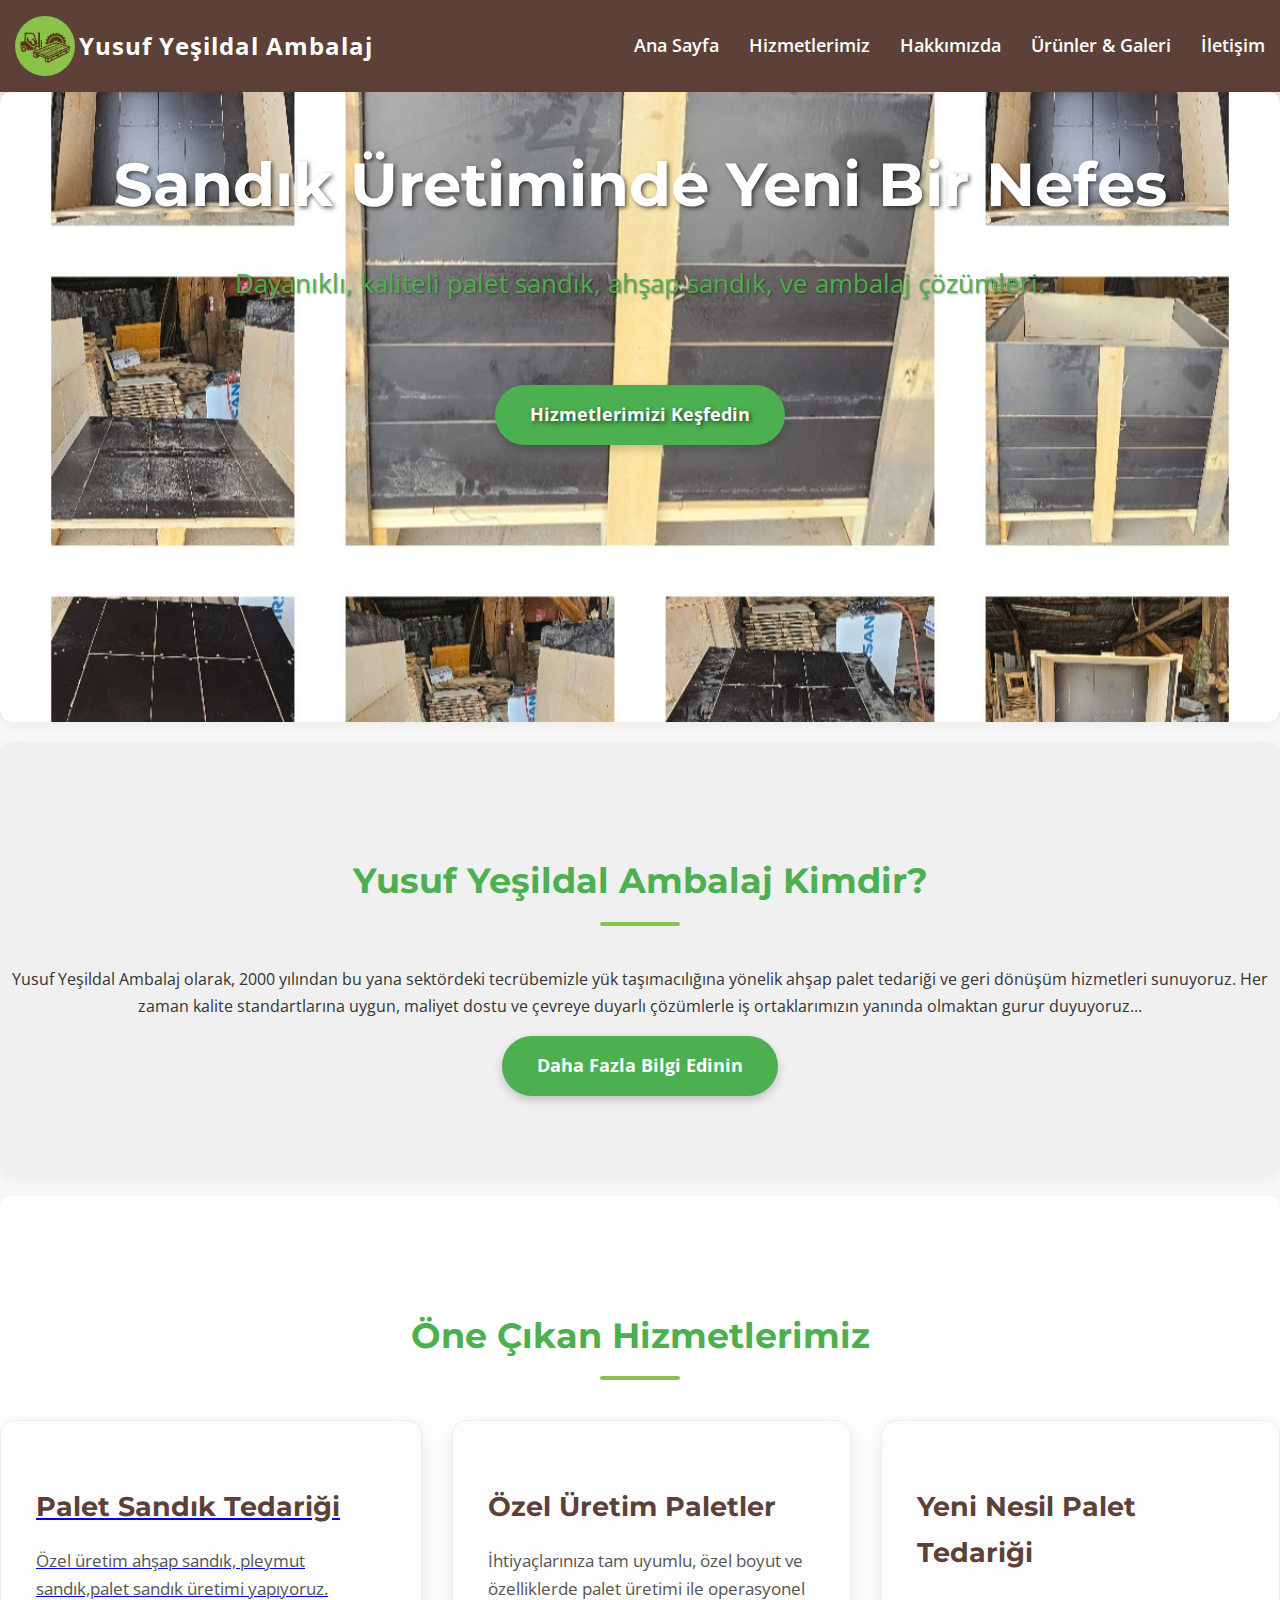
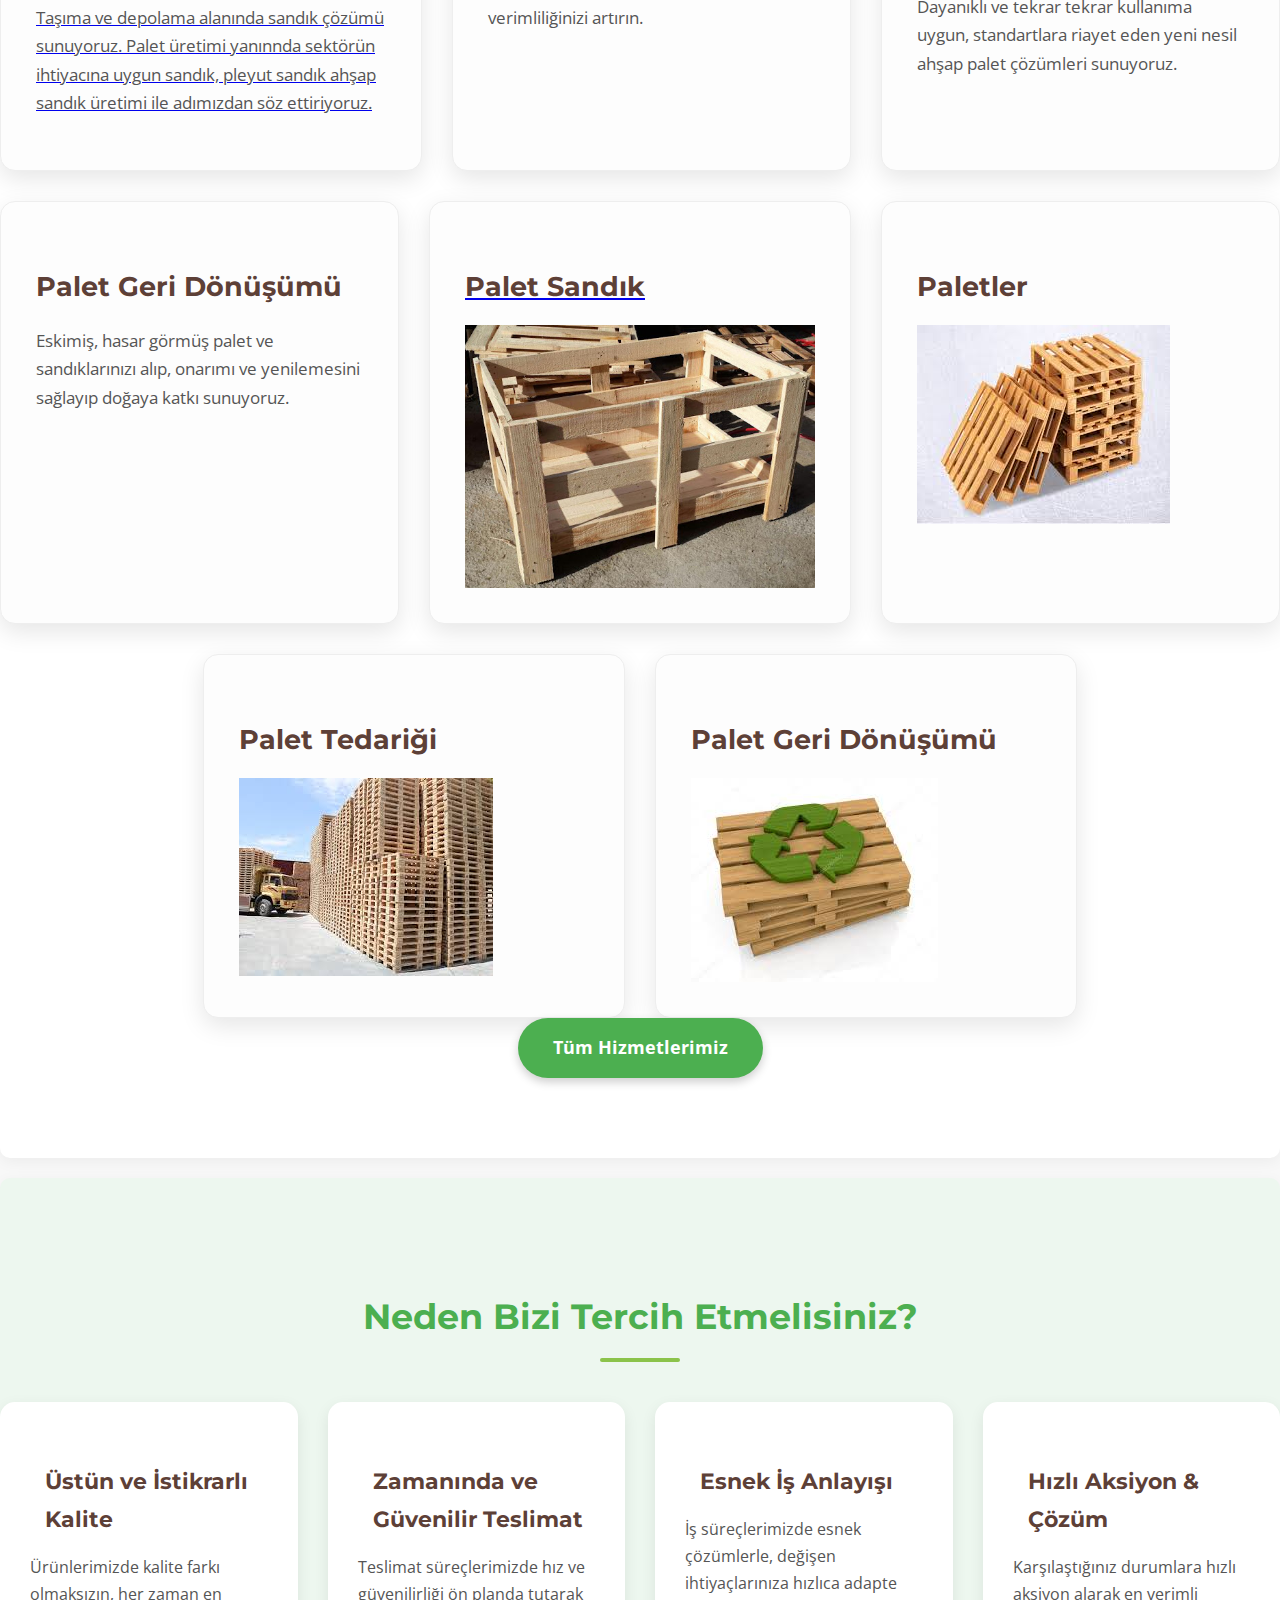
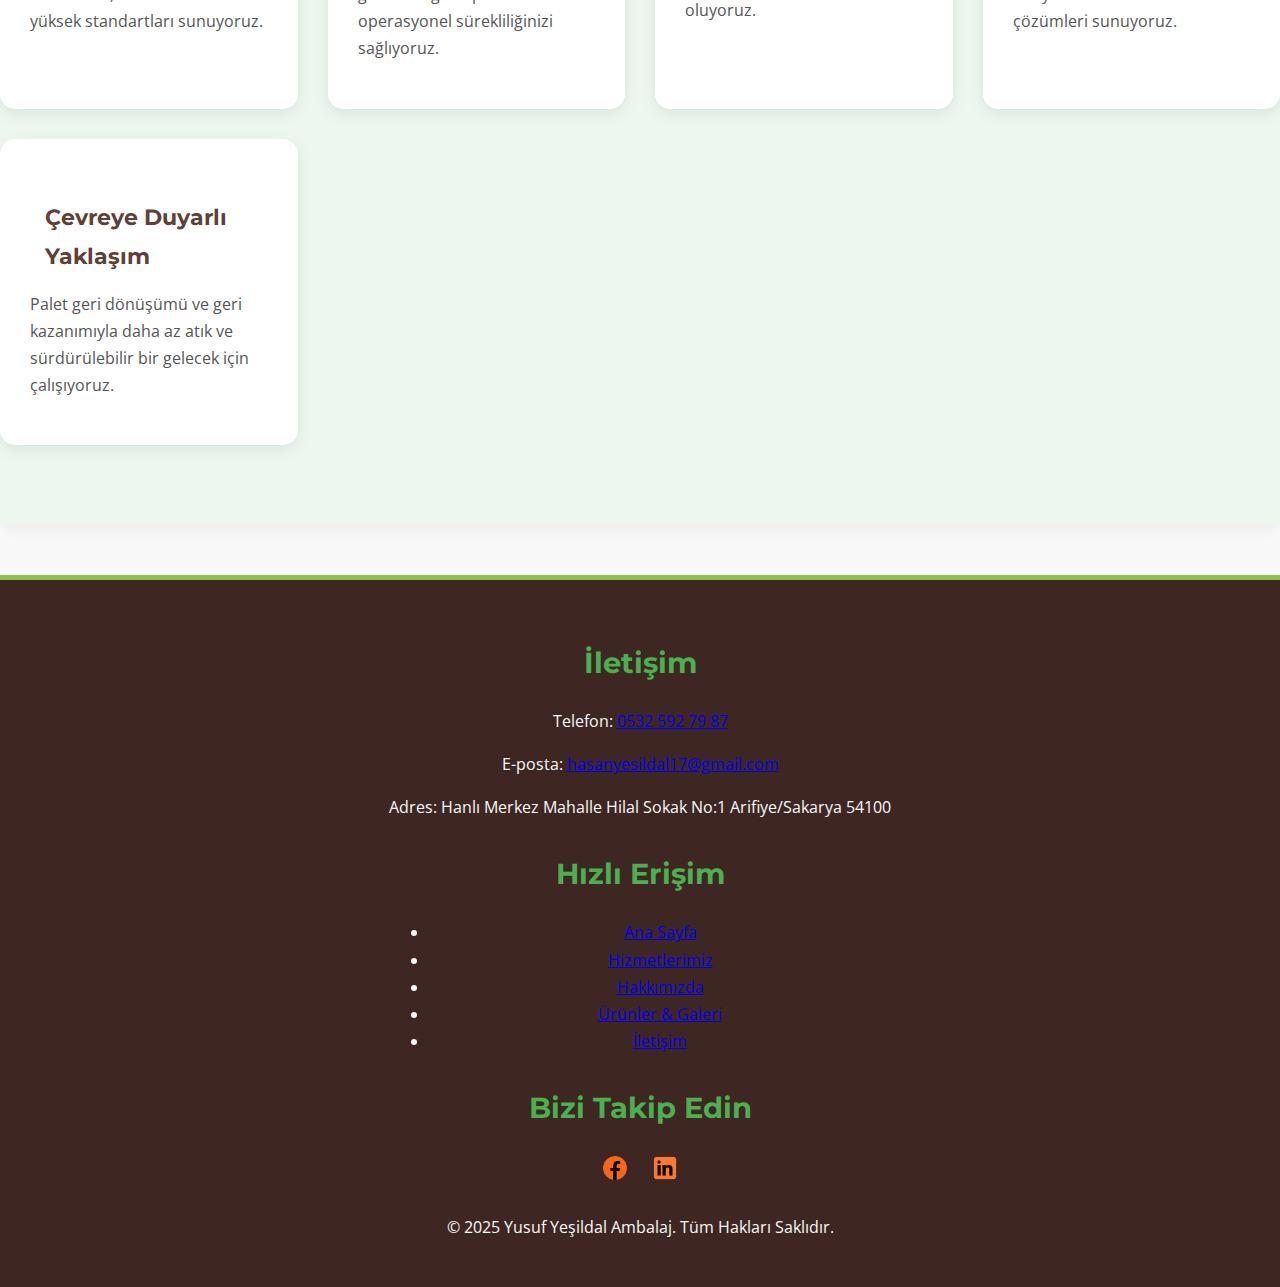
<file: index.html>
<!DOCTYPE html>
<html lang="tr">
<head>
    <meta charset="UTF-8">
    <meta name="viewport" content="width=device-width, initial-scale=1.0">
    <title>Yusuf Yeşildal Ambalaj - Yüksek Kaliteli Palet Çözümleri</title>
    <meta name="description" content="Yüksek kaliteli palet, palet sandık, ambalaj çözümleri. Sakaraya ve çevre illerde işletmelere teslim kaliteli palet,palet sandık ve ambalaj üretimi ve teslimi.">

    <!-- Favicon -->
    <link rel="icon" href="favicon.ico" type="image/x-icon">


    <!-- Structured Data for Logo (Google için) -->
    <script type="application/ld+json">
    {
      "@context": "https://schema.org",
      "@type": "Organization",
      "name": "Yusuf Yeşildal Ambalaj",
      "url": "https://www.yusufyesildalambalaj.com.tr",
      "logo": "https://www.yusufyesildalambalaj.com.tr/images/logoo.png"
    }
    </script>

    <link rel="stylesheet" href="style.css">
    <link rel="canonical" href="https://yusufyesildalambalaj.com.tr/" />
    <link rel="preconnect" href="https://fonts.googleapis.com">
    <link rel="preconnect" href="https://fonts.gstatic.com" crossorigin>
    <link href="https://fonts.googleapis.com/css2?family=Montserrat:wght@600;700&family=Open+Sans:wght@400;600&display=swap" rel="stylesheet">
    <link rel="stylesheet" href="https://cdnjs.cloudflare.com/ajax/libs/font-awesome/6.5.2/css/all.min.css" integrity="sha512-SnH5WK+bZxgPHs44uWIX+LLJAJ9/2PkPKZ5QiAj6Ta86w+fsb2TkcmfRyVX3pBnMFcV7oQPJkl9QevSCWr3W6A==" crossorigin="anonymous" referrerpolicy="no-referrer" />
</head>
<body>

<header>
    <div class="logo">
        <a href="index.html">
            <img src="images/logoo.png" alt="Yusuf Yeşildal Ambalaj Logo" class="header-logo"> 
            Yusuf Yeşildal Ambalaj
        </a>
    </div>

    <div class="menu-toggle" id="mobile-menu">
        <i class="fas fa-bars"></i>
    </div>

    <nav id="main-nav">
        <ul>
            <li><a href="index.html">Ana Sayfa</a></li>
            <li><a href="services.html">Hizmetlerimiz</a></li>
            <li><a href="about.html">Hakkımızda</a></li>
            <li><a href="gallery.html">Ürünler & Galeri</a></li>
            <li><a href="contact.html">İletişim</a></li>
        </ul>
    </nav>
</header>

<main>
    <section id="hero">
        <h1>Sandık Üretiminde Yeni Bir Nefes </h1>
        <img src="images/kolaj.jpg" alt="Yusuf Yeşildal Amabalaj Arka Plan" class="hero-background-image">
        <p>Dayanıklı, kaliteli palet sandık, ahşap sandık, ve ambalaj çözümleri.</p>
        <a href="services.html" class="button">Hizmetlerimizi Keşfedin</a>
    </section>

    <section id="about-us-preview">
        <h2>Yusuf Yeşildal Ambalaj Kimdir?</h2>
        <p>Yusuf Yeşildal Ambalaj olarak, 2000 yılından bu yana sektördeki tecrübemizle yük taşımacılığına yönelik ahşap palet tedariği ve geri dönüşüm hizmetleri sunuyoruz. Her zaman kalite standartlarına uygun, maliyet dostu ve çevreye duyarlı çözümlerle iş ortaklarımızın yanında olmaktan gurur duyuyoruz...</p>
        <a href="about.html" class="button">Daha Fazla Bilgi Edinin</a>
    </section>

    <section id="featured-services">
        <h2>Öne Çıkan Hizmetlerimiz</h2>
        <div class="service-cards">
            <a href="palet-sandik.html" class="gallery-item-link">
            <div class="card">
                <h3>Palet Sandık Tedariği</h3>
                <p>Özel üretim ahşap sandık, pleymut sandık,palet sandık üretimi yapıyoruz. Taşıma ve depolama alanında sandık çözümü sunuyoruz. Palet üretimi yanınnda sektörün ihtiyacına uygun sandık, pleyut sandık ahşap sandık üretimi ile adımızdan söz ettiriyoruz.</p>
            </div>
            </a>
            <div class="card">
                <h3>Özel Üretim Paletler</h3>
                <p>İhtiyaçlarınıza tam uyumlu, özel boyut ve özelliklerde palet üretimi ile operasyonel verimliliğinizi artırın.</p>
            </div>
            <div class="card">
                <h3>Yeni Nesil Palet Tedariği</h3>
                <p>Dayanıklı ve tekrar tekrar kullanıma uygun, standartlara riayet eden yeni nesil ahşap palet çözümleri sunuyoruz.</p>
            </div>
            <div class="card">
                <h3>Palet Geri Dönüşümü</h3>
                <p>Eskimiş, hasar görmüş palet ve sandıklarınızı alıp, onarımı ve yenilemesini sağlayıp doğaya katkı sunuyoruz.</p>
            </div>
            <a href="palet-sandik.html" class="gallery-item-link">
            <div class="card">
                <h3>Palet Sandık</h3>
                <img src="images/sandik.jpg" alt=" Ahşap Palet Sandık">
            </div>
            </a>
            <div class="card">
                <h3>Paletler</h3>
                <img src="images/ozel-uretim-palet.jpeg" alt="Özel Üretim Paletler">
            </div>
            <div class="card">
                <h3>Palet Tedariği</h3>
                <img src="images/tasima.jpeg" alt="Palet Tedariği">
            </div>
            <div class="card">
                <h3>Palet Geri Dönüşümü</h3>
                <img src="images/atik-yonetim.jpeg" alt="Palet Geri Dönüşümü">
            </div>
        </div>
        <a href="services.html" class="button">Tüm Hizmetlerimiz</a>
    </section>

    <section id="our-difference">
        <h2>Neden Bizi Tercih Etmelisiniz?</h2>
        <div class="difference-points">
            <div class="point-card">
                <h4><i class="fas fa-award"></i>Üstün ve İstikrarlı Kalite</h4>
                <p>Ürünlerimizde kalite farkı olmaksızın, her zaman en yüksek standartları sunuyoruz.</p>
            </div>
            <div class="point-card">
                <h4><i class="fas fa-truck-fast"></i>Zamanında ve Güvenilir Teslimat</h4>
                <p>Teslimat süreçlerimizde hız ve güvenilirliği ön planda tutarak operasyonel sürekliliğinizi sağlıyoruz.</p>
            </div>
            <div class="point-card">
                <h4><i class="fas fa-handshake"></i>Esnek İş Anlayışı</h4>
                <p>İş süreçlerimizde esnek çözümlerle, değişen ihtiyaçlarınıza hızlıca adapte oluyoruz.</p>
            </div>
            <div class="point-card">
                <h4><i class="fas fa-lightbulb"></i>Hızlı Aksiyon & Çözüm</h4>
                <p>Karşılaştığınız durumlara hızlı aksiyon alarak en verimli çözümleri sunuyoruz.</p>
            </div>
            <div class="point-card">
                <h4><i class="fas fa-leaf"></i>Çevreye Duyarlı Yaklaşım</h4>
                <p>Palet geri dönüşümü ve geri kazanımıyla daha az atık ve sürdürülebilir bir gelecek için çalışıyoruz.</p>
            </div>
        </div>
    </section>
</main>

<footer>
    <div class="footer-content">
        <div class="footer-section footer-contact">
            <h3>İletişim</h3>
            <p><i class="fas fa-phone-alt"></i> Telefon: <a href="tel:+905325927987">0532 592 79 87</a></p>
            <p><i class="fas fa-envelope"></i> E-posta: <a href="mailto:hasanyesildal17@gmail.com">hasanyesildal17@gmail.com</a></p>
            <p><i class="fas fa-map-marker-alt"></i> Adres: Hanlı Merkez Mahalle Hilal Sokak No:1 Arifiye/Sakarya 54100</p>
        </div>

        <div class="footer-section footer-nav">
            <h3>Hızlı Erişim</h3>
            <ul>
                <li><a href="index.html">Ana Sayfa</a></li>
                <li><a href="services.html">Hizmetlerimiz</a></li>
                <li><a href="about.html">Hakkımızda</a></li>
                <li><a href="gallery.html">Ürünler & Galeri</a></li>
                <li><a href="contact.html">İletişim</a></li>
            </ul>
        </div>

        <div class="footer-section footer-social">
            <h3>Bizi Takip Edin</h3>
            <div class="social-links">
                <a href="#"><img src="images/facebook-icon.png" alt="Facebook"></a>
                <a href="#"><img src="images/linkedin-icon.png" alt="LinkedIn"></a>
            </div>
        </div>
    </div>

    <div class="footer-bottom">
        <p>&copy; 2025 Yusuf Yeşildal Ambalaj. Tüm Hakları Saklıdır.</p>
    </div>
</footer>

<script src="script.js"></script>
</body>
</html>
</file>
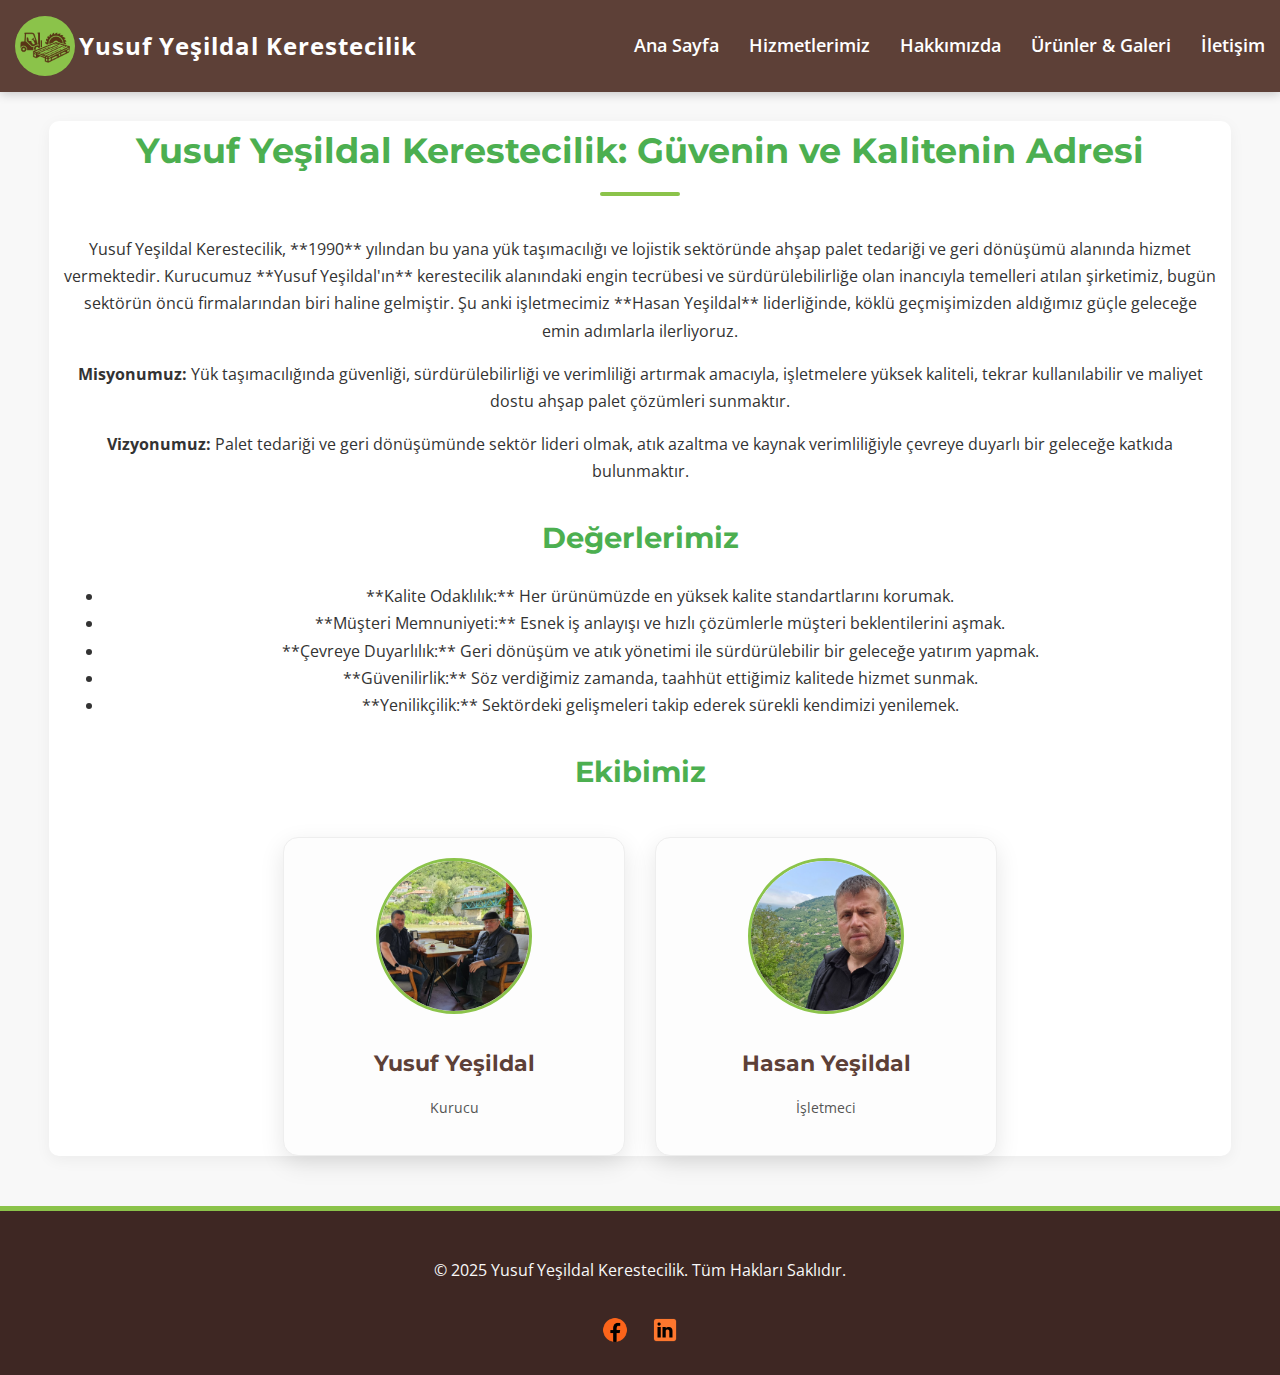
<file: about.html>
<!DOCTYPE html>
<html lang="tr">
<head>
    <meta charset="UTF-8">
    <meta name="viewport" content="width=device-width, initial-scale=1.0">
    <title>Hakkımızda - Yusuf Yeşildal Kerestecilik</title>
    <link rel="stylesheet" href="style.css"> 
    <link rel="preconnect" href="https://fonts.googleapis.com">
    <link rel="preconnect" href="https://fonts.gstatic.com" crossorigin>
    <link href="https://fonts.googleapis.com/css2?family=Montserrat:wght@600;700&family=Open+Sans:wght@400;600&display=swap" rel="stylesheet">
    <link rel="stylesheet" href="https://cdnjs.cloudflare.com/ajax/libs/font-awesome/6.5.2/css/all.min.css" integrity="sha512-SnH5WK+bZxgPHs44uWIX+LLJAJ9/2PkPKZ5QiAj6Ta86w+fsb2TkcmfRyVX3pBnMFcV7oQPJkl9QevSCWr3W6A==" crossorigin="anonymous" referrerpolicy="no-referrer" />
</head>
<body>

    <header>
        <div class="logo">
            <a href="index.html">
                <img src="images/logoo.png" alt="Yusuf Yeşildal Kerestecilik Logo" class="header-logo"> 
                Yusuf Yeşildal Kerestecilik
            </a>
        </div>

        <div class="menu-toggle" id="mobile-menu">
            <i class="fas fa-bars"></i>
        </div>

        <nav id="main-nav">
            <ul>
                <li><a href="index.html">Ana Sayfa</a></li>
                <li><a href="services.html">Hizmetlerimiz</a></li>
                <li><a href="about.html">Hakkımızda</a></li>
                <li><a href="gallery.html">Ürünler & Galeri</a></li>
                <li><a href="contact.html">İletişim</a></li>
            </ul>
        </nav>
    </header>

    <main>
        <section id="about-content" class="container">
            <h2>Yusuf Yeşildal Kerestecilik: Güvenin ve Kalitenin Adresi</h2>
            <p>Yusuf Yeşildal Kerestecilik, **1990** yılından bu yana yük taşımacılığı ve lojistik sektöründe ahşap palet tedariği ve geri dönüşümü alanında hizmet vermektedir. Kurucumuz **Yusuf Yeşildal'ın** kerestecilik alanındaki engin tecrübesi ve sürdürülebilirliğe olan inancıyla temelleri atılan şirketimiz, bugün sektörün öncü firmalarından biri haline gelmiştir. Şu anki işletmecimiz **Hasan Yeşildal** liderliğinde, köklü geçmişimizden aldığımız güçle geleceğe emin adımlarla ilerliyoruz.</p>
            <p><strong>Misyonumuz:</strong> Yük taşımacılığında güvenliği, sürdürülebilirliği ve verimliliği artırmak amacıyla, işletmelere yüksek kaliteli, tekrar kullanılabilir ve maliyet dostu ahşap palet çözümleri sunmaktır.</p>
            <p><strong>Vizyonumuz:</strong> Palet tedariği ve geri dönüşümünde sektör lideri olmak, atık azaltma ve kaynak verimliliğiyle çevreye duyarlı bir geleceğe katkıda bulunmaktır.</p>
            <h3>Değerlerimiz</h3>
            <ul>
                <li>**Kalite Odaklılık:** Her ürünümüzde en yüksek kalite standartlarını korumak.</li>
                <li>**Müşteri Memnuniyeti:** Esnek iş anlayışı ve hızlı çözümlerle müşteri beklentilerini aşmak.</li>
                <li>**Çevreye Duyarlılık:** Geri dönüşüm ve atık yönetimi ile sürdürülebilir bir geleceğe yatırım yapmak.</li>
                <li>**Güvenilirlik:** Söz verdiğimiz zamanda, taahhüt ettiğimiz kalitede hizmet sunmak.</li>
                <li>**Yenilikçilik:** Sektördeki gelişmeleri takip ederek sürekli kendimizi yenilemek.</li>
            </ul>
            <h3>Ekibimiz</h3>
            <div class="team-members">
                <div class="team-member-card">
                    <img src="images/team-member-Yusuf.PNG" alt="Yusuf Yeşildal">
                    <h4>Yusuf Yeşildal</h4>
                    <p>Kurucu</p>
                </div>
                <div class="team-member-card">
                    <img src="images/team-member-Hasan.PNG" alt="Hasan Yeşildal"> <h4>Hasan Yeşildal</h4>
                    <p>İşletmeci</p>
                </div>
            </div>
        </section>
    </main>

    <footer>
        <p>&copy; 2025 Yusuf Yeşildal Kerestecilik. Tüm Hakları Saklıdır.</p>
        <div class="social-links">
            <a href="#"><img src="images/facebook-icon.png" alt="Facebook"></a>
            <a href="#"><img src="images/linkedin-icon.png" alt="LinkedIn"></a>
        </div>
    </footer>
    <script src="/script.js"></script>
</body>
</html>
</file>
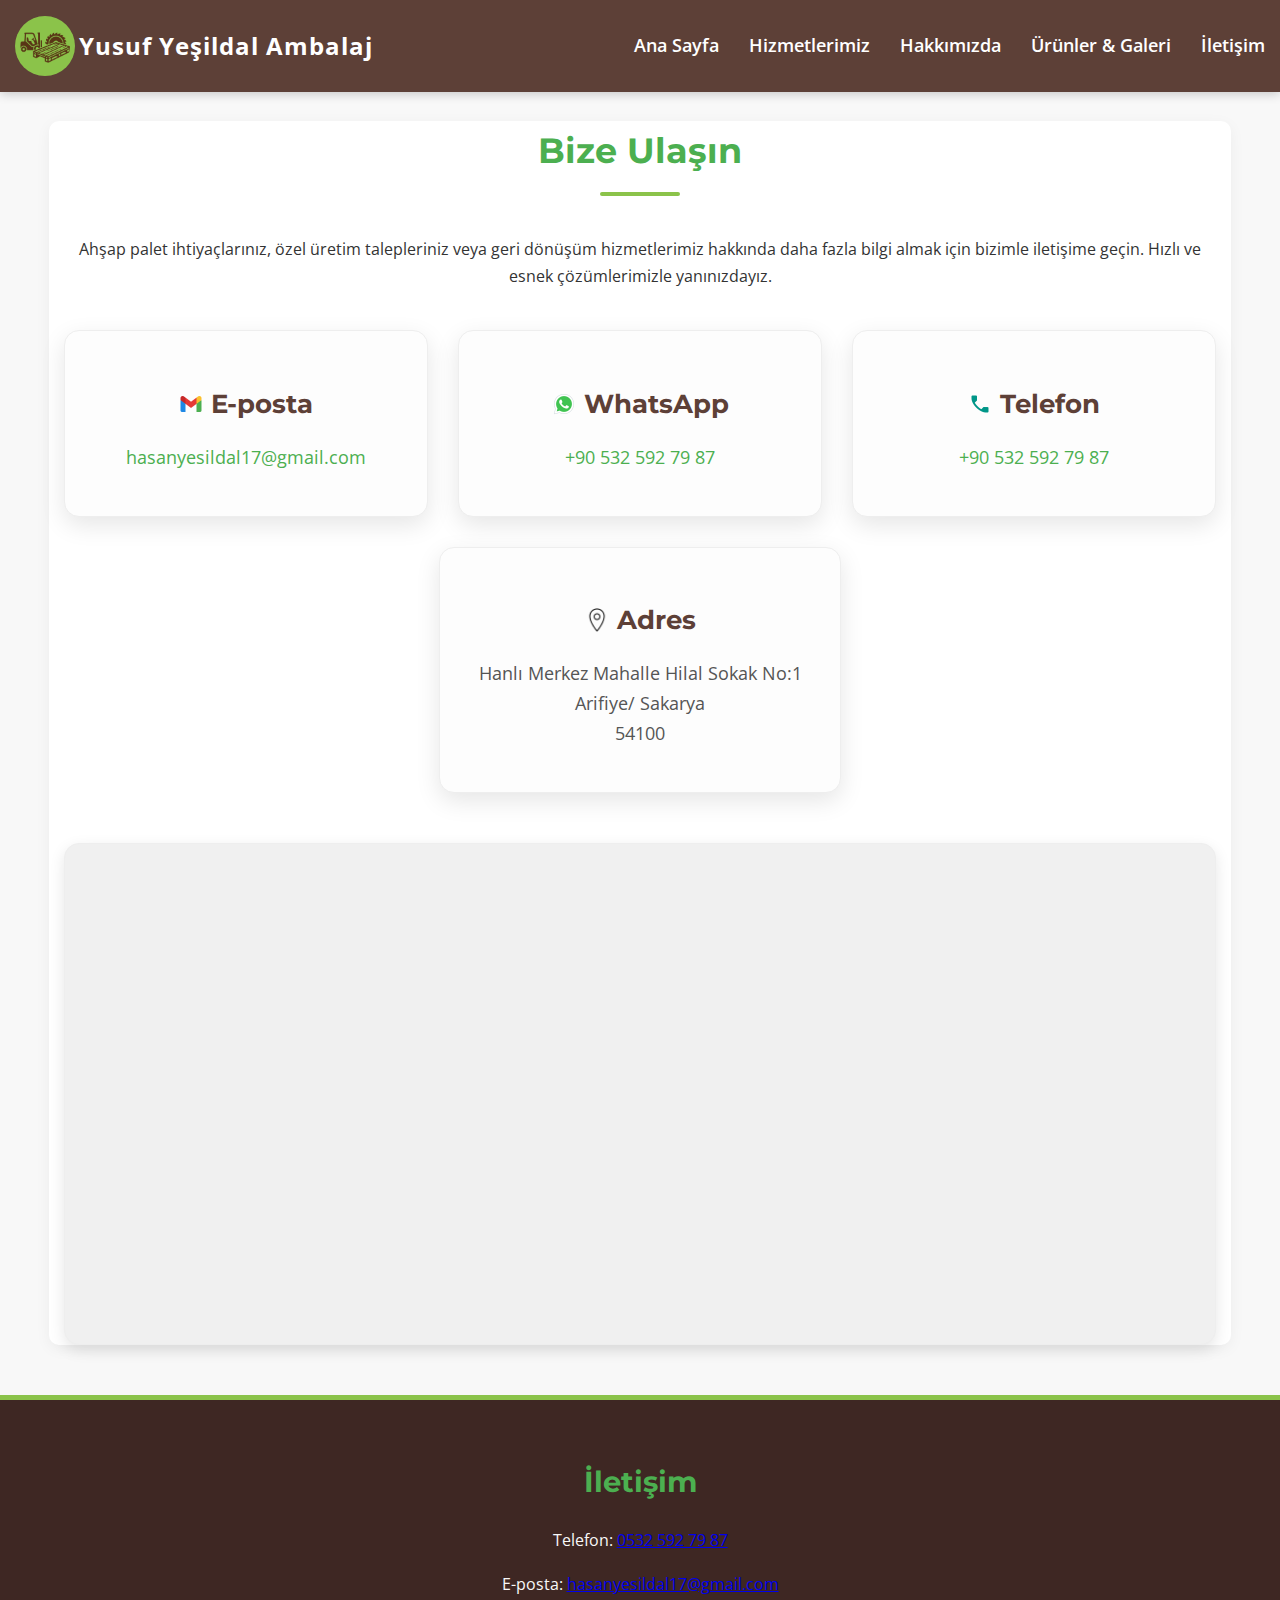
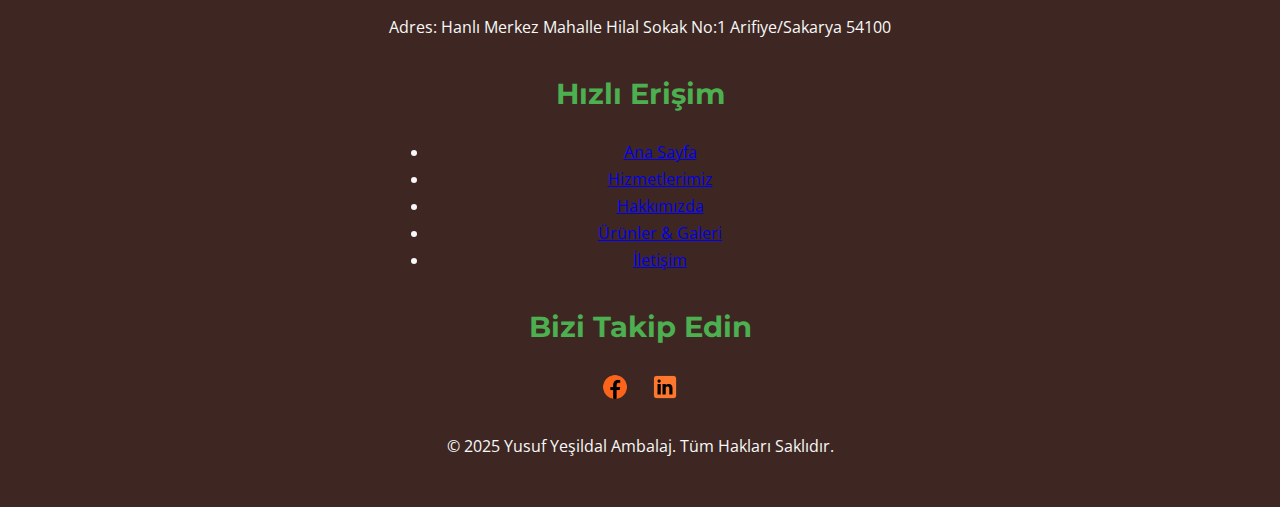
<file: contact.html>
<!DOCTYPE html>
<html lang="tr">
<head>
    <meta charset="UTF-8">
    <meta name="viewport" content="width=device-width, initial-scale=1.0">
    <title>İletişim - Yusuf Yeşildal Ammbalaj</title>
    <link rel="stylesheet" href="style.css"> 
    <link rel="preconnect" href="https://fonts.googleapis.com">
    <link rel="preconnect" href="https://fonts.gstatic.com" crossorigin>
    <link href="https://fonts.googleapis.com/css2?family=Montserrat:wght@600;700&family=Open+Sans:wght@400;600&display=swap" rel="stylesheet">
    <link rel="stylesheet" href="https://cdnjs.cloudflare.com/ajax/libs/font-awesome/6.5.2/css/all.min.css" integrity="sha512-SnH5WK+bZxgPHs44uWIX+LLJAJ9/2PkPKZ5QiAj6Ta86w+fsb2TkcmfRyVX3pBnMFcV7oQPJkl9QevSCWr3W6A==" crossorigin="anonymous" referrerpolicy="no-referrer" />
</head>
<body>

    <header>
        <div class="logo">
            <a href="index.html">
                <img src="images/logoo.png" alt="Yusuf Yeşildal Kerestecilik Logo" class="header-logo"> 
                Yusuf Yeşildal Ambalaj
            </a>
        </div>

        <div class="menu-toggle" id="mobile-menu">
            <i class="fas fa-bars"></i>
        </div>

        <nav id="main-nav">
            <ul>
                <li><a href="index.html">Ana Sayfa</a></li>
                <li><a href="services.html">Hizmetlerimiz</a></li>
                <li><a href="about.html">Hakkımızda</a></li>
                <li><a href="gallery.html">Ürünler & Galeri</a></li>
                <li><a href="contact.html">İletişim</a></li>
            </ul>
        </nav>
    </header>

    <main>
        <section id="contact-content" class="container">
            <h2>Bize Ulaşın</h2>
            <p>Ahşap palet ihtiyaçlarınız, özel üretim talepleriniz veya geri dönüşüm hizmetlerimiz hakkında daha fazla bilgi almak için bizimle iletişime geçin. Hızlı ve esnek çözümlerimizle yanınızdayız.</p>

            <div class="contact-info">
                <div class="info-item">
                    <h3><img src="images/email-icon.png" alt="Email" class="contact-icon"> E-posta</h3>
                    <p><a href="mailto:hasanyesildal17@gmail.com">hasanyesildal17@gmail.com</a></p>
                </div>
                <div class="info-item">
                    <h3><img src="images/whatsapp-icon.png" alt="WhatsApp" class="contact-icon"> WhatsApp</h3>
                    <p><a href="https://wa.me/905325927987" target="_blank">+90 532 592 79 87</a></p>
                </div>
                <div class="info-item">
                    <h3><img src="images/phone-icon.png" alt="Telefon" class="contact-icon"> Telefon</h3>
                    <p><a href="tel:+905325927987" target="_blank">+90 532 592 79 87</a></p>
                </div>
                <div class="info-item">
                    <h3><img src="images/location-icon.png" alt="Adres" class="contact-icon"> Adres</h3>
                    <p>Hanlı Merkez Mahalle Hilal Sokak No:1 <br>Arifiye/ Sakarya <br>54100</p>
                </div>
            </div>

            <div class="map-placeholder">
                <iframe src="https://www.google.com/maps/embed?pb=!1m18!1m12!1m3!1d267.2464065902954!2d30.392282023754472!3d40.72796707814298!2m3!1f0!2f0!3f0!3m2!1i1024!2i768!4f13.1!3m3!1m2!1s0x14ccb3b4f63bdde9%3A0xa6ed3219d10e5324!2sHanl%C4%B1%20Merkez%2C%20Hilal%20Sk.%20No%3A1%2C%2054580%20Arifiye%2FSakarya!5e0!3m2!1str!2str!4v1752005194422!5m2!1str!2str" width="100%" height="450" style="border:0;" allowfullscreen="" loading="lazy" referrerpolicy="no-referrer-when-downgrade"></iframe>
            </div>
        </section>
    </main>

    <footer>
    <div class="footer-content">
        <div class="footer-section footer-contact">
            <h3>İletişim</h3>
            <p><i class="fas fa-phone-alt"></i> Telefon: <a href="tel:+905325927987">0532 592 79 87</a></p>
            <p><i class="fas fa-envelope"></i> E-posta: <a href="mailto:hasanyesildal17@gmail.com">hasanyesildal17@gmail.com</a></p>
            <p><i class="fas fa-map-marker-alt"></i> Adres: Hanlı Merkez Mahalle Hilal Sokak No:1 Arifiye/Sakarya 54100</p>
        </div>

        <div class="footer-section footer-nav">
            <h3>Hızlı Erişim</h3>
            <ul>
                <li><a href="index.html">Ana Sayfa</a></li>
                <li><a href="services.html">Hizmetlerimiz</a></li>
                <li><a href="about.html">Hakkımızda</a></li>
                <li><a href="gallery.html">Ürünler & Galeri</a></li>
                <li><a href="contact.html">İletişim</a></li>
            </ul>
        </div>

        <div class="footer-section footer-social">
            <h3>Bizi Takip Edin</h3>
            <div class="social-links">
                <a href="#"><img src="images/facebook-icon.png" alt="Facebook"></a>
                <a href="#"><img src="images/linkedin-icon.png" alt="LinkedIn"></a>
            </div>
        </div>
    </div>

    <div class="footer-bottom">
        <p>&copy; 2025 Yusuf Yeşildal Ambalaj. Tüm Hakları Saklıdır.</p>
    </div>
</footer>

    <script>
        // JavaScript for Hamburger Menu
        document.addEventListener('DOMContentLoaded', function() {
            const mobileMenuButton = document.getElementById('mobile-menu');
            const mainNav = document.getElementById('main-nav');

            if (mobileMenuButton && mainNav) {
                mobileMenuButton.addEventListener('click', function() {
                    mainNav.classList.toggle('active');
                    // Change icon based on menu state
                    const icon = mobileMenuButton.querySelector('i');
                    if (mainNav.classList.contains('active')) {
                        icon.classList.remove('fa-bars');
                        icon.classList.add('fa-times'); // 'x' icon
                    } else {
                        icon.classList.remove('fa-times');
                        icon.classList.add('fa-bars'); // Hamburger icon
                    }
                });
            }
        });
    </script>

</body>
</html>
</file>
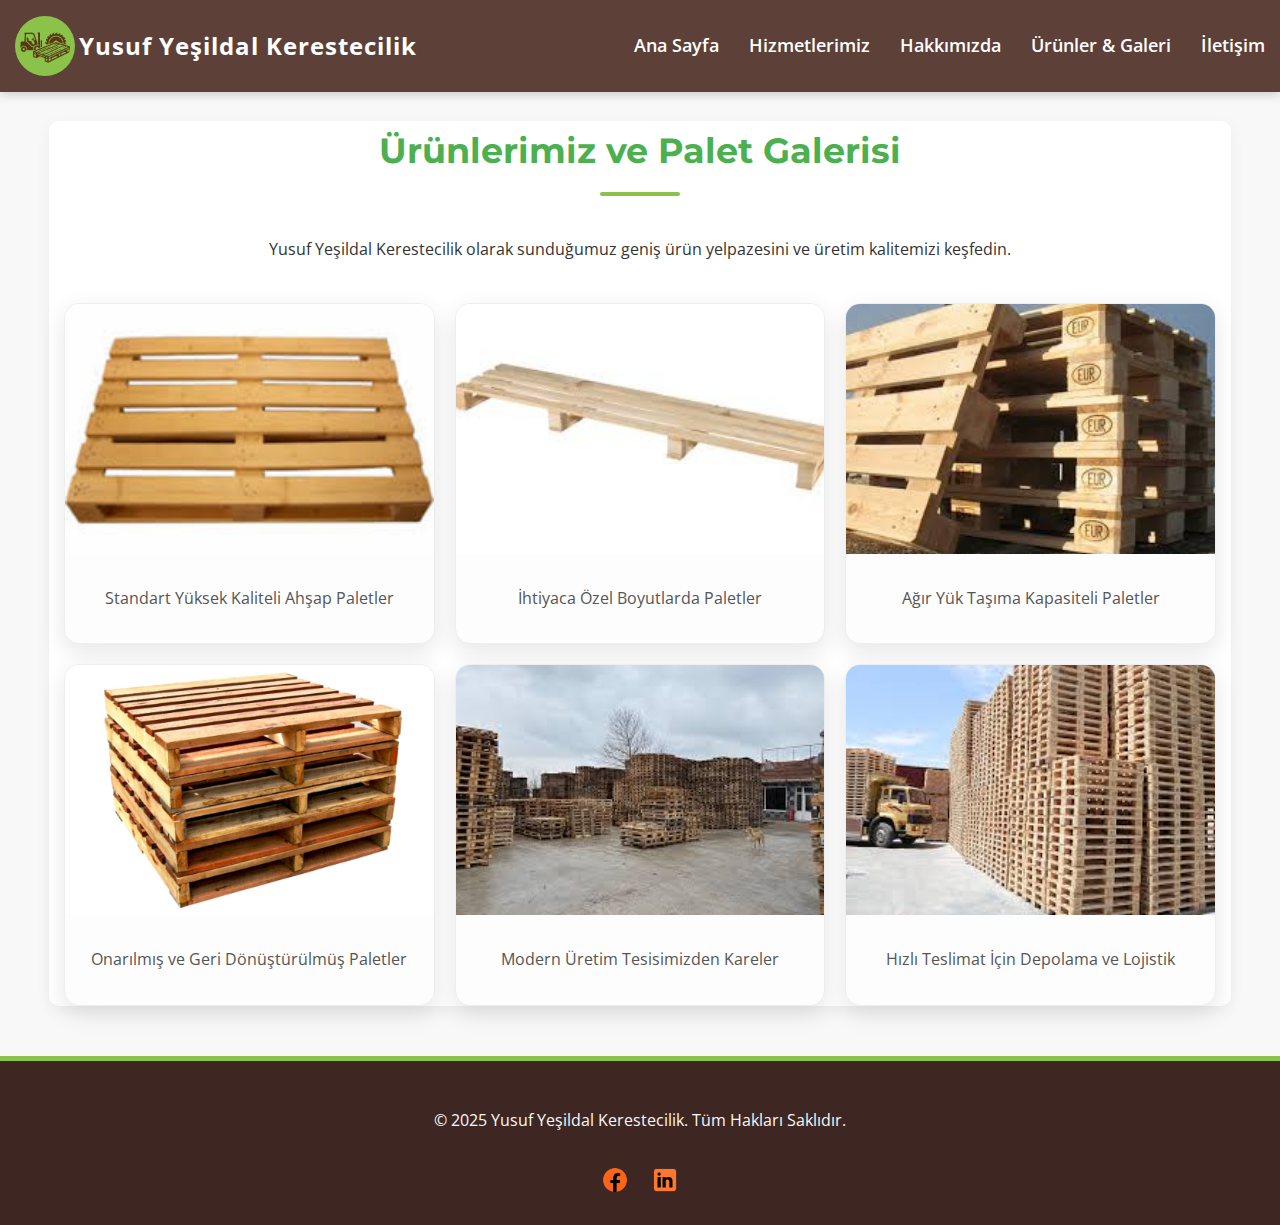
<file: gallery.html>
<!DOCTYPE html>
<html lang="tr">
<head>
    <meta charset="UTF-8">
    <meta name="viewport" content="width=device-width, initial-scale=1.0">
    <title>Ürünler & Galeri - Yusuf Yeşildal Kerestecilik</title>
    <link rel="stylesheet" href="style.css"> <link rel="preconnect" href="https://fonts.googleapis.com">
    <link rel="preconnect" href="https://fonts.gstatic.com" crossorigin>
    <link href="https://fonts.googleapis.com/css2?family=Montserrat:wght@600;700&family=Open+Sans:wght@400;600&display=swap" rel="stylesheet">
    <link rel="stylesheet" href="https://cdnjs.cloudflare.com/ajax/libs/font-awesome/6.5.2/css/all.min.css" integrity="sha512-SnH5WK+bZxgPHs44uWIX+LLJAJ9/2PkPKZqiAj6Ta86w+fsb2TkcmfRyVX3pBnMFcV7oQPJkl9QevSCWr3W6A==" crossorigin="anonymous" referrerpolicy="no-referrer" />
</head>
<body>

    <header>
    <div class="logo">
        <a href="index.html">
            <img src="images/logoo.png" alt="Yusuf Yeşildal Kerestecilik Logo" class="header-logo"> 
            Yusuf Yeşildal Kerestecilik
        </a>
    </div>
    <nav>
        <ul>
            <li><a href="index.html">Ana Sayfa</a></li>
            <li><a href="services.html">Hizmetlerimiz</a></li>
            <li><a href="about.html">Hakkımızda</a></li>
            <li><a href="gallery.html">Ürünler & Galeri</a></li>
            <li><a href="contact.html">İletişim</a></li>
        </ul>
    </nav>
</header>

    <main>
        <section id="gallery-content" class="container">
            <h2>Ürünlerimiz ve Palet Galerisi</h2>
            <p>Yusuf Yeşildal Kerestecilik olarak sunduğumuz geniş ürün yelpazesini ve üretim kalitemizi keşfedin.</p>
            <div class="image-grid">
                <div class="gallery-item">
                    <img src="images/standart.jpeg" alt="Standart Ahşap Paletler">
                    <p>Standart Yüksek Kaliteli Ahşap Paletler</p>
                </div>
                <div class="gallery-item">
                    <img src="images/ozel.jpeg" alt="Özel Boyutlu Paletler">
                    <p>İhtiyaca Özel Boyutlarda Paletler</p>
                </div>
                <div class="gallery-item">
                    <img src="images/guclu.jpeg" alt="Ağır Yük Paletleri">
                    <p>Ağır Yük Taşıma Kapasiteli Paletler</p>
                </div>
                <div class="gallery-item">
                    <img src="images/geri.jpg" alt="Geri Dönüştürülmüş Paletler">
                    <p>Onarılmış ve Geri Dönüştürülmüş Paletler</p>
                </div>
                <div class="gallery-item">
                    <img src="images/depo.jpeg" alt="Üretim Sürecinden Görüntüler">
                    <p>Modern Üretim Tesisimizden Kareler</p>
                </div>
                <div class="gallery-item">
                    <img src="images/tasima.jpeg" alt="Depo ve Lojistik">
                    <p>Hızlı Teslimat İçin Depolama ve Lojistik</p>
                </div>
            </div>
        </section>
    </main>

    <footer>
        <p>&copy; 2025 Yusuf Yeşildal Kerestecilik. Tüm Hakları Saklıdır.</p>
        <div class="social-links">
            <a href="#"><img src="images/facebook-icon.png" alt="Facebook"></a>
            <a href="#"><img src="images/linkedin-icon.png" alt="LinkedIn"></a>
        </div>
    </footer>

</body>
</html>
</file>
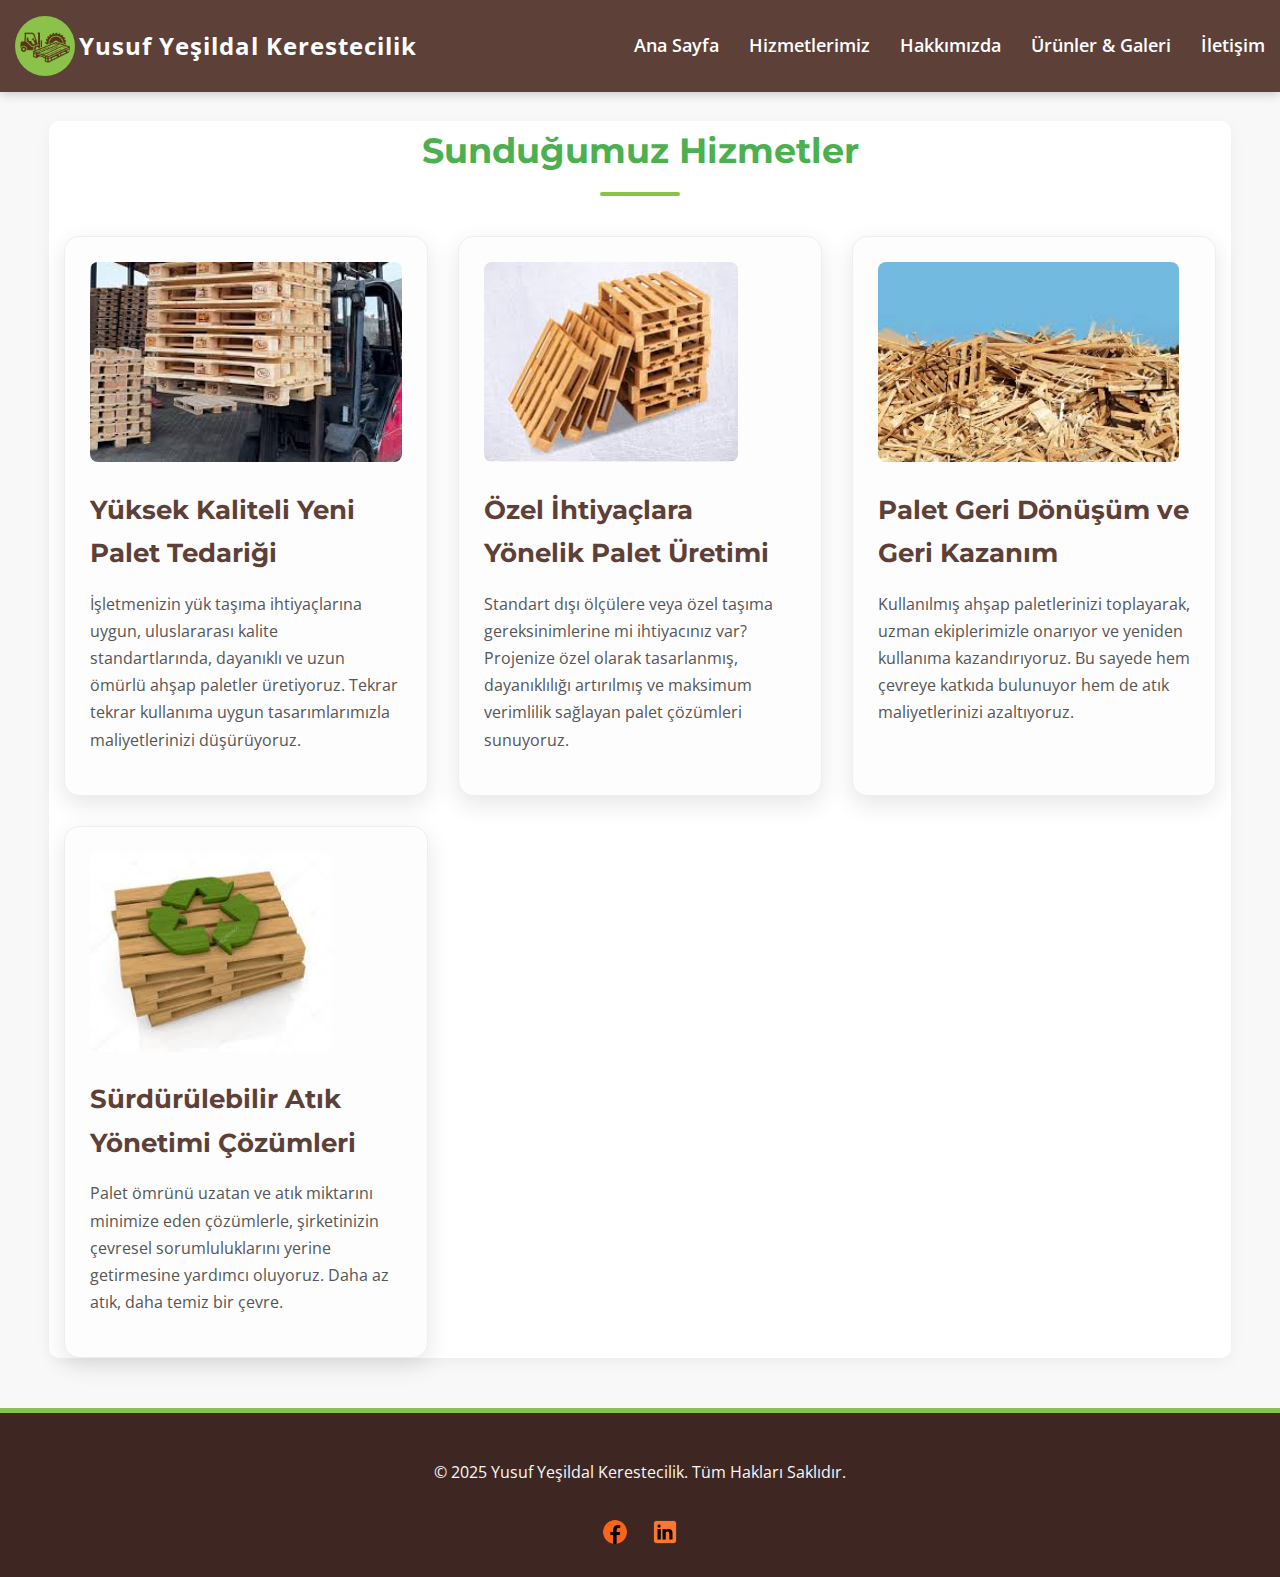
<file: services.html>
<!DOCTYPE html>
<html lang="tr">
<head>
    <meta charset="UTF-8">
    <meta name="viewport" content="width=device-width, initial-scale=1.0">
    <title>Hizmetlerimiz - Yusuf Yeşildal Kerestecilik</title>
    <link rel="stylesheet" href="style.css"> 
    <link rel="preconnect" href="https://fonts.googleapis.com">
    <link rel="preconnect" href="https://fonts.gstatic.com" crossorigin>
    <link href="https://fonts.googleapis.com/css2?family=Montserrat:wght@600;700&family=Open+Sans:wght@400;600&display=swap" rel="stylesheet">
    <link rel="stylesheet" href="https://cdnjs.cloudflare.com/ajax/libs/font-awesome/6.5.2/css/all.min.css" integrity="sha512-SnH5WK+bZxgPHs44uWIX+LLJAJ9/2PkPKZ5QiAj6Ta86w+fsb2TkcmfRyVX3pBnMFcV7oQPJkl9QevSCWr3W6A==" crossorigin="anonymous" referrerpolicy="no-referrer" />
</head>
<body>

    <header>
        <div class="logo">
            <a href="index.html">
                <img src="images/logoo.png" alt="Yusuf Yeşildal Kerestecilik Logo" class="header-logo"> 
                Yusuf Yeşildal Kerestecilik
            </a>
        </div>

        <div class="menu-toggle" id="mobile-menu">
            <i class="fas fa-bars"></i>
        </div>

        <nav id="main-nav">
            <ul>
                <li><a href="index.html">Ana Sayfa</a></li>
                <li><a href="services.html">Hizmetlerimiz</a></li>
                <li><a href="about.html">Hakkımızda</a></li>
                <li><a href="gallery.html">Ürünler & Galeri</a></li>
                <li><a href="contact.html">İletişim</a></li>
            </ul>
        </nav>
    </header>

    <main>
        <section id="services-list" class="container">
            <h2>Sunduğumuz Hizmetler</h2>
            <div class="service-detail-cards">
                <div class="card">
                    <img src="images/palet-tedarigi.jpeg" alt="Yeni Palet Tedariği">
                    <h3>Yüksek Kaliteli Yeni Palet Tedariği</h3>
                    <p>İşletmenizin yük taşıma ihtiyaçlarına uygun, uluslararası kalite standartlarında, dayanıklı ve uzun ömürlü ahşap paletler üretiyoruz. Tekrar tekrar kullanıma uygun tasarımlarımızla maliyetlerinizi düşürüyoruz.</p>
                </div>
                <div class="card">
                    <img src="images/ozel-uretim-palet.jpeg" alt="Özel Üretim Paletler">
                    <h3>Özel İhtiyaçlara Yönelik Palet Üretimi</h3>
                    <p>Standart dışı ölçülere veya özel taşıma gereksinimlerine mi ihtiyacınız var? Projenize özel olarak tasarlanmış, dayanıklılığı artırılmış ve maksimum verimlilik sağlayan palet çözümleri sunuyoruz.</p>
                </div>
                <div class="card">
                    <img src="images/palet-geri-donusum.jpeg" alt="Palet Geri Dönüşümü">
                    <h3>Palet Geri Dönüşüm ve Geri Kazanım</h3>
                    <p>Kullanılmış ahşap paletlerinizi toplayarak, uzman ekiplerimizle onarıyor ve yeniden kullanıma kazandırıyoruz. Bu sayede hem çevreye katkıda bulunuyor hem de atık maliyetlerinizi azaltıyoruz.</p>
                </div>
                <div class="card">
                    <img src="images/atik-yonetim.jpeg" alt="Atık Yönetimi">
                    <h3>Sürdürülebilir Atık Yönetimi Çözümleri</h3>
                    <p>Palet ömrünü uzatan ve atık miktarını minimize eden çözümlerle, şirketinizin çevresel sorumluluklarını yerine getirmesine yardımcı oluyoruz. Daha az atık, daha temiz bir çevre.</p>
                </div>
            </div>
        </section>
    </main>

    <footer>
        <p>&copy; 2025 Yusuf Yeşildal Kerestecilik. Tüm Hakları Saklıdır.</p>
        <div class="social-links">
            <a href="#"><img src="images/facebook-icon.png" alt="Facebook"></a>
            <a href="#"><img src="images/linkedin-icon.png" alt="LinkedIn"></a>
        </div>
    </footer>

    <script src="script.js"></script>

</body>
</html>
</file>
<file: style.css>
/* Genel Stil Ayarları */
body {
    font-family: 'Open Sans', sans-serif;
    margin: 0;
    padding: 0;
    box-sizing: border-box; /* Tüm elementlerde kutu modelinin doğru çalışmasını sağlar */
    background-color: #f8f8f8; /* Açık ve ferah bir arka plan */
    color: #333; /* Okunabilir koyu metin rengi */
    line-height: 1.7;
    overflow-x: hidden; /* Yatay kaydırmayı (taşmayı) engeller */
}

/* Tüm resimlerin duyarlı olmasını sağla */
img {
    max-width: 100%;
    height: auto; /* Resimlerin en boy oranını korur */
    display: block; /* Bazen altındaki fazladan boşlukları kaldırmak için iyi olabilir */
}

/* Container için genel düzen */
.container {
    width: 90%;
    max-width: 1200px;
    margin: auto;
    /* overflow: hidden;  Bu ayar, mobil menüde taşma veya hamburger menüde sorun çıkarabilir, bu yüzden burada yorum satırına alındı. */
    padding: 0 15px;
}

/* Başlıklar */
h1, h2, h3, h4 {
    font-family: 'Montserrat', sans-serif; /* Başlıklar için daha güçlü bir font */
    color: #4CAF50; /* Yeşil, doğal bir vurgu */
    margin-bottom: 20px;
}

h1 { font-size: 2.8rem; }
h2 { font-size: 2.2rem; }
h3 { font-size: 1.8rem; }
h4 { font-size: 1.4rem; }

/* Header ve Navigasyon */
header {
    background: #5D4037; /* Koyu ahşap/kahve tonu */
    color: #fff;
    padding: 1rem 15px; /* Yanlardan biraz boşluk ekleyelim */
    box-shadow: 0 2px 10px rgba(0, 0, 0, 0.2);
    display: flex; /* Flexbox'ı etkinleştir */
    justify-content: space-between; /* Logo ve nav'ı zıt uçlara yasla */
    align-items: center; /* Dikey olarak ortala */
}

/* Navigasyon menüsündeki logo ve metin birleşimi */
header .logo a {
    display: flex; /* İkon ve metni yan yana hizalar */
    align-items: center; /* Dikey olarak ortalar */
    color: #fff;
    text-decoration: none;
    font-size: 1.5rem; /* Logo metninin varsayılan boyutu */
    font-weight: bold;
    padding-left: 0; /* Sol padding'i kaldırarak sola yasla */
    letter-spacing: 1px;
    white-space: nowrap; /* Metnin tek satırda kalmasını sağlar */
}

/* Header Logo Görseli */
.header-logo {
    height: 50px; /* Logoyu daha büyük gösterir */
    margin-right: 4px; /* Logo ile metin arasına boşluk */
    vertical-align: middle; /* Metinle dikey hizalama */
    background-color: #8BC34A; /* Arkaplan rengi eklendi */
    border-radius: 50%; /* Tamamen yuvarlak yapar */
    padding: 5px; /* Logoya iç boşluk ekler */
}

nav {
    display: flex; /* Navigasyon öğelerini (ul) yan yana hizalamak için */
    justify-content: flex-end; /* Navigasyonun kendisini sağa yasla */
    align-items: center;
    max-width: 1200px;
    flex-wrap: wrap; /* Küçük ekranlarda nav içeriğinin sarılmasını sağlar */
}

nav ul {
    list-style: none;
    padding: 0;
    margin: 0;
    display: flex;
    flex-wrap: wrap; /* Menü öğelerinin de sarmalamasını sağlar */
    gap: 30px; /* Menü öğeleri arasına boşluk ekler. */
    justify-content: flex-end; /* Menü elemanlarını en sağa yaslar */
}

nav ul li a {
    color: #fff;
    text-decoration: none;
    font-weight: 600;
    font-size: 1.1rem;
    padding: 5px 0;
    transition: color 0.3s ease, border-bottom 0.3s ease;
}

nav ul li a:hover {
    color: #8BC34A; /* Açık yeşil vurgu */
    border-bottom: 2px solid #8BC34A;
}

/* Hero Bölümü */
#hero {
    /* background: url('images/herooo.png') no-repeat center center/cover; /* BU SATIRI SİLİNDİ */
    height: 70vh; /* Masaüstü için varsayılan yükseklik */
    display: flex;
    flex-direction: column;
    justify-content: flex-start; /* İçeriği dikeyde yukarı yasla */
    align-items: center;
    text-align: center;
    color: #fff;
    padding: 0 20px;
    position: relative; /* İçindeki mutlak konumlandırılmış elemanlar için gereklidir */
    text-shadow: 2px 2px 4px rgba(0, 0, 0, 0.6); /* Metin okunurluğu için gölge */
    overflow: hidden; /* Resim dışarı taşarsa gizlemek için */
}

/* Yeni eklenen hero arka plan görseli için stil */
.hero-background-image {
    position: absolute; /* Hero bölümüne göre konumlandır */
    top: 0;
    left: 0;
    width: 100%;
    height: 100%;
    object-fit: cover; /* Resmi, oranını bozmadan alanı kaplayacak şekilde ölçekle */
    z-index: 0; /* Metnin ve karartma katmanının arkasında kalmasını sağla */
}

#hero::before { /* Arka plan resmi üzerine karartma katmanı */
    content: '';
    position: absolute;
    top: 0;
    left: 0;
    width: 100%;
    height: 100%;
    background-color: rgba(0, 0, 0, 0.4);
    z-index: 0; /* HTML'den eklenen resmin üzerinde ama metnin altında kalmasını sağlar */
}

/* Hero içindeki başlık, paragraf ve butonun z-index'ini yükseltin ki karartma katmanının üzerinde görünsünler */
#hero h1 {
    font-size: 3.8rem;
    margin-bottom: 0px;
    z-index: 1; /* İçeriğin karartma katmanının üstünde olmasını sağlar */
    color: #fff;
} 
#hero p {
    font-size: 1.6rem;
    margin-bottom: 80px;
    z-index: 1;
    color: #4CAF50;
    text-shadow: 1px 1px 2px rgba(0, 0, 0, 0.4);
} 
.button {
    z-index: 1; 
}

.button {
    display: inline-block;
    background: #4CAF50; /* Yeşil düğme */
    color: #fff;
    padding: 15px 35px;
    text-decoration: none;
    border-radius: 50px; /* Yumuşak hatlar */
    transition: background 0.3s ease, transform 0.2s ease;
    font-weight: bold;
    font-size: 1.1rem;
    box-shadow: 0 4px 10px rgba(0, 0, 0, 0.2);
    z-index: 1;
}

.button:hover {
    background: #8BC34A; /* Açık yeşil */
    transform: translateY(-3px);
}

/* Genel Bölüm Stilleri */
section {
    padding: 80px 0;
    text-align: center;
    background-color: #fff; /* Bölümler beyaz arka plan */
    margin-bottom: 20px;
    border-radius: 10px; /* Yumuşak kenarlar */
    box-shadow: 0 4px 15px rgba(0, 0, 0, 0.05); /* Hafif gölge */
}

section:nth-child(even) { /* Her iki bölümde bir farklı arka plan (isteğe bağlı) */
    background-color: #f0f0f0;
}

section h2 {
    margin-bottom: 40px;
    position: relative;
    padding-bottom: 15px;
}

section h2::after { /* Başlık altı çizgi */
    content: '';
    position: absolute;
    left: 50%;
    bottom: 0;
    transform: translateX(-50%);
    width: 80px;
    height: 4px;
    background-color: #8BC34A;
    border-radius: 2px;
}

/* Öne Çıkan Hizmetler Kartları */
#featured-services .service-cards {
    display: flex;
    justify-content: center;
    flex-wrap: wrap;
    gap: 30px;
    margin-top: 40px;
}

#featured-services .card {
    background: #fdfdfd;
    padding: 35px;
    border-radius: 15px;
    box-shadow: 0 8px 25px rgba(0, 0, 0, 0.1);
    flex: 1;
    min-width: 280px;
    max-width: 350px;
    transition: transform 0.4s ease, box-shadow 0.4s ease;
    border: 1px solid #eee;
    text-align: left;
}

#featured-services .card:hover {
    transform: translateY(-12px);
    box-shadow: 0 15px 30px rgba(0, 0, 0, 0.15);
}

#featured-services .card h3 {
    color: #5D4037;
    margin-bottom: 15px;
    font-size: 1.7rem;
}

#featured-services .card p {
    font-size: 1.05rem;
    color: #555;
}

/* Neden Bizi Tercih Etmelisiniz Bölümü */
#our-difference {
    background-color: #EDF7EF;
    padding: 80px 0;
    border-radius: 10px;
}

#our-difference .difference-points {
    display: grid;
    grid-template-columns: repeat(auto-fit, minmax(280px, 1fr));
    gap: 30px;
    margin-top: 40px;
    text-align: left;
}

#our-difference .point-card {
    background: #fff;
    padding: 30px;
    border-radius: 15px;
    box-shadow: 0 5px 15px rgba(0, 0, 0, 0.08);
    transition: transform 0.3s ease, box-shadow 0.3s ease;
}

#our-difference .point-card:hover {
    transform: translateY(-8px);
    box-shadow: 0 10px 20px rgba(0, 0, 0, 0.12);
}

#our-difference .point-card h4 {
    color: #5D4037;
    margin-bottom: 10px;
    display: flex;
    align-items: center;
}

#our-difference .point-card h4 i { /* İkonlar için stil */
    font-size: 1.8rem;
    color: #4CAF50;
    margin-right: 15px;
}

#our-difference .point-card p {
    color: #555;
    font-size: 1rem;
}

/* Hizmetler Detay Kartları (services.html) */
#services-list .service-detail-cards {
    display: grid;
    grid-template-columns: repeat(auto-fit, minmax(300px, 1fr));
    gap: 30px;
    margin-top: 40px;
}

#services-list .card {
    background: #fdfdfd;
    padding: 25px;
    border-radius: 15px;
    box-shadow: 0 8px 25px rgba(0, 0, 0, 0.1);
    text-align: left;
    border: 1px solid #eee;
}

#services-list .card img {
    max-width: 100%;
    height: 200px; /* Sabit yükseklik, object-fit ile resmi uydurur */
    object-fit: cover;
    border-radius: 8px;
    margin-bottom: 15px;
}

#services-list .card h3 {
    color: #5D4037;
    margin-bottom: 10px;
    font-size: 1.6rem;
}

#services-list .card p {
    font-size: 1rem;
    color: #555;
}

/* Hakkımızda Ekip Üyeleri (about.html) */
#about-content .team-members {
    display: flex;
    justify-content: center;
    flex-wrap: wrap;
    gap: 30px;
    margin-top: 40px;
}

#about-content .team-member-card {
    background: #fdfdfd;
    padding: 20px;
    border-radius: 15px;
    box-shadow: 0 8px 25px rgba(0, 0, 0, 0.1);
    text-align: center; /* Metinleri ortala */
    flex: 1;
    min-width: 250px;
    max-width: 300px;
    border: 1px solid #eee;
}

#about-content .team-member-card img {
    width: 150px;
    height: 150px;
    border-radius: 50%;
    object-fit: cover;
    margin-bottom: 15px;
    border: 3px solid #8BC34A;
    display: block; /* Blok seviyesinde yap */
    margin-left: auto; /* Yatayda ortala */
    margin-right: auto; /* Yatayda ortala */
}

#about-content .team-member-card h4 {
    color: #5D4037;
    margin-bottom: 5px;
    font-size: 1.4rem;
}

#about-content .team-member-card p {
    font-size: 0.9rem;
    color: #555;
}

/* Galeri (gallery.html) */
#gallery-content .image-grid {
    display: grid;
    grid-template-columns: repeat(auto-fit, minmax(280px, 1fr));
    gap: 20px;
    margin-top: 40px;
}

.gallery-item {
    background: #fdfdfd;
    border-radius: 15px;
    overflow: hidden;
    box-shadow: 0 8px 25px rgba(0, 0, 0, 0.1);
    transition: transform 0.3s ease;
    border: 1px solid #eee;
}

.gallery-item:hover {
    transform: translateY(-8px);
}

.gallery-item img {
    width: 100%;
    height: 250px;
    object-fit: cover;
    display: block;
}

.gallery-item p {
    padding: 15px;
    font-size: 1rem;
    color: #555;
    text-align: center;
}

/* İletişim (contact.html) */
#contact-content .contact-info {
    display: flex;
    justify-content: center;
    flex-wrap: wrap;
    gap: 30px;
    margin-top: 40px;
    text-align: center;
}

.contact-info .info-item {
    background: #fdfdfd;
    padding: 25px;
    border-radius: 15px;
    box-shadow: 0 8px 25px rgba(0, 0, 0, 0.1);
    flex: 1;
    min-width: 250px;
    max-width: 350px;
    border: 1px solid #eee;
}

.contact-info .info-item h3 {
    color: #5D4037;
    margin-bottom: 10px;
    font-size: 1.6rem;
    display: flex; /* İkon ve metni Flexbox ile hizala */
    align-items: center; /* Dikeyde ortala */
    justify-content: center; /* Yatayda ortala */
}

.contact-info .info-item p {
    font-size: 1.1rem;
    color: #555;
}

.contact-info .info-item a {
    color: #4CAF50;
    text-decoration: none;
}

.contact-info .info-item a:hover {
    text-decoration: underline;
}

.map-placeholder {
    background: #f0f0f0;
    height: 500px;
    margin-top: 50px;
    border-radius: 15px;
    display: flex;
    justify-content: center;
    align-items: center;
    color: #777;
    font-size: 1.2rem;
    box-shadow: 0 5px 15px rgba(0, 0, 0, 0.1);
    border: 1px solid #eee;
}

/* İletişim Sayfası İkonları (Telefon, WhatsApp, E-posta) */
.contact-icon {
    width: 24px;
    height: 24px;
    vertical-align: middle;
    margin-right: 8px;
}

/* Footer */
footer {
    background: #3E2723; /* Daha koyu kahve */
    color: #f8f8f8;
    text-align: center;
    padding: 30px 0; /* Üst ve alttan padding'i 40px'ten 30px'e düşürerek küçülttük */
    margin-top: 50px;
    border-top: 5px solid #8BC34A; /* Yeşil çizgi */
    display: flex; /* İçeriği düzenlemek için flexbox kullan */
    flex-direction: column; /* Öğeleri alt alta sırala (copyright ve sosyal medya) */
    align-items: center; /* Yatayda ortala */
    gap: 15px; /* Öğeler arasında boşluk bırak */
}

/* Sosyal Medya Linkleri İçin Yeni Düzenleme */
footer .social-links {
    display: flex; /* İkonları yan yana hizalamak için flexbox kullan */
    justify-content: center; /* İkonları yatayda ortala */
    align-items: center; /* İkonları dikeyde ortala */
    margin-top: 0; /* Boşluğu kaldır, gap zaten var */
}

footer .social-links img {
    width: 30px; /* İkon boyutunu biraz küçülttük (35px'ten 30px'e) */
    height: 30px; /* İkon boyutunu biraz küçülttük */
    margin: 0 10px; /* İkonlar arası boşluğu biraz azalttık (12px'ten 10px'e) */
    filter: invert(100%); /* İkonları beyaza çevir */
    transition: transform 0.3s ease;
}

footer .social-links img:hover {
    transform: scale(1.15);
}

/* Duyarlılık (Responsive Tasarım) */

/* 992px ve altındaki ekranlar (Tabletler ve büyük telefonlar) */
@media (max-width: 992px) {
    /* Başlık boyutları */
    h1 { font-size: 2.5rem; margin-bottom: 15px; }
    h2 { font-size: 2rem; margin-bottom: 30px; }
    h3 { font-size: 1.6rem; }
    h4 { font-size: 1.3rem; }
    
    /* Genel bölüm padding'i */
    section { padding: 60px 0; margin-bottom: 15px; }

    /* Hero Bölümü Ayarlamaları */
    #hero {
        height: 50vh; /* Tabletler için hero yüksekliğini azalt */
        /* background-position: center top; /* Resmin üst kısmını daha fazla göster */ 
    }
    #hero h1 {
        font-size: 2.8rem; /* Tabletler için başlığı ayarla */
    }
    #hero p {
        font-size: 1.4rem; /* Tabletler için paragrafı ayarla */
    }

    /* Navigasyon Menüsü Ayarlamaları */
    header {
        flex-direction: row; /* Yatay sıralama */
        justify-content: space-between; /* Logo sola, nav sağa */
        align-items: center; /* Dikey ortalama */
        padding: 10px 15px;
    }
    header .logo a {
        font-size: 1.7rem;    /* Logo metnini biraz küçült */
        padding-left: 0;      /* Sol padding kaldırıldı */
        margin-bottom: 0;      /* Alt boşluk kaldırıldı */
        justify-content: flex-start; /* Sol başlangıca hizala */
    }
    .header-logo {
        height: 45px;          /* Logo görselini küçült */
    }
    nav ul {
        flex-direction: column; /* Menü öğelerini alt alta sırala */
        width: 200%;           /* Tam genişlik */
        text-align: right;     /* Sağdan hizala */
        margin-top: 0;         /* Üst boşluğu kaldırıldı */
        gap: 15px; /* Mobil görünümde dikey boşluğu ayarla */
        align-items: flex-end; /* Mobil menü elemanlarını da sağa yaslar */
    }
    nav ul li {
        margin: 0; /* Mobil görünümde boşlukları sıfırla, gap kullanılıyor */
    }
    /* Kart Düzenleri (Tüm sayfalar için geçerli) */
    #featured-services .service-cards,
    #our-difference .difference-points,
    #services-list .service-detail-cards,
    #about-content .team-members,
    #contact-content .contact-info,
    #gallery-content .image-grid {
        flex-direction: column; /* Tüm kartları alt alta sırala */
        gap: 25px;             /* Kartlar arası boşluğu ayarla */
    }
    /* Tüm kartların genel genişliği */
    #featured-services .card,
    #our-difference .point-card,
    #services-list .card,
    #about-content .team-member-card,
    .contact-info .info-item,
    .gallery-item {
        width: 90%;           /* Kapsayıcının %90'ını kapla */
        max-width: 480px;      /* Maksimum genişlik belirle */
        margin-left: auto;     /* Ortalamak için */
        margin-right: auto;    /* Ortalamak için */
    }
    .map-placeholder {
        height: 400px; /* Harita yüksekliğini azalt */
    }
}

/* 576px ve altındaki ekranlar (Telefonlar) */
@media (max-width: 576px) {
    /* Başlık boyutları */
    h1 { font-size: 2rem; margin-bottom: 10px; }
    h2 { font-size: 1.7rem; margin-bottom: 25px; }
    h3 { font-size: 1.4rem; }
    h4 { font-size: 1.2rem; }
    p { font-size: 0.95rem; } /* Genel paragraf metinlerini küçült */
    
    /* Genel bölüm padding'i */
    section { padding: 40px 0; margin-bottom: 10px; }

    /* Hero Bölümü Ayarlamaları */
    #hero {
        height: 40vh; /* Telefonlar için hero yüksekliğini daha da azalt */
        padding: 0 15px; /* Yandan boşluğu azalt */
        /* background-position: center center; /* Mobil ekranlar için tekrar ortala */ 
    }
    #hero h1 {
        font-size: 2.2rem; /* Telefonlar için hero başlığını daha da küçült */
    }
    #hero p {
        font-size: 1.1rem; /* Telefonlar için hero paragrafını daha da küçült */
        margin-bottom: 25px;
    }
    .button { padding: 10px 20px; font-size: 0.95rem; }

    /* Navigasyon Menüsü Ayarlamaları */
    header {
        flex-direction: row;
        justify-content: space-between;
        align-items: center;
        padding: 1rem 15px;
    }
    header .logo a {
        font-size: 1.4rem; /* Telefonlar için logo metnini daha da küçült */
        margin-bottom: 0;
        padding-left: 0; /* Sol padding kaldırıldı */
        justify-content: flex-start; /* Sol başlangıca hizala */
    }
    .header-logo {
        height: 38px; /* Telefonlar için logo görselini daha da küçült */
        padding: 4px;
    }

    nav ul {
        gap: 10px; /* Çok küçük ekranlarda daha az boşluk */
        align-items: flex-end; /* Mobil menü elemanlarını da sağa yaslar */
    }
    nav ul li {
        margin: 0; /* Mobil görünümde boşlukları sıfırla, gap kullanılıyor */
    }

    /* İletişim İkon Boyutları */
    .contact-icon {
        width: 20px;
        height: 20px;
        margin-right: 6px;
    }
    .contact-info .info-item h3 {
        font-size: 1.4rem;
    }
    .contact-info .info-item p {
        font-size: 1rem;
    }

    .map-placeholder {
        height: 300px; /* Harita yüksekliğini daha da azalt */
    }

    footer {
        padding: 25px 0; /* Mobil cihazlarda daha da küçült */
        margin-top: 25px;
        gap: 10px;
    }
    footer .social-links img {
        width: 25px; /* Mobil ikon boyutunu daha da küçült */
        height: 25px;
        margin: 0 6px; /* Mobil ikonlar arası boşluğu azalt */
    }
}

/* 360px ve altındaki ekranlar (Çok küçük telefonlar) */
@media (max-width: 360px) {
    h1 { font-size: 1.8rem; }
    h2 { font-size: 1.4rem; }
    #hero h1 { font-size: 1.8rem; }
    #hero p { font-size: 0.9rem; }
    .button { padding: 8px 18px; font-size: 0.85rem; }

    header .logo a { font-size: 1.2rem; }
    .header-logo { height: 32px; }

    nav ul li a { font-size: 0.9rem; }
}
</file>
